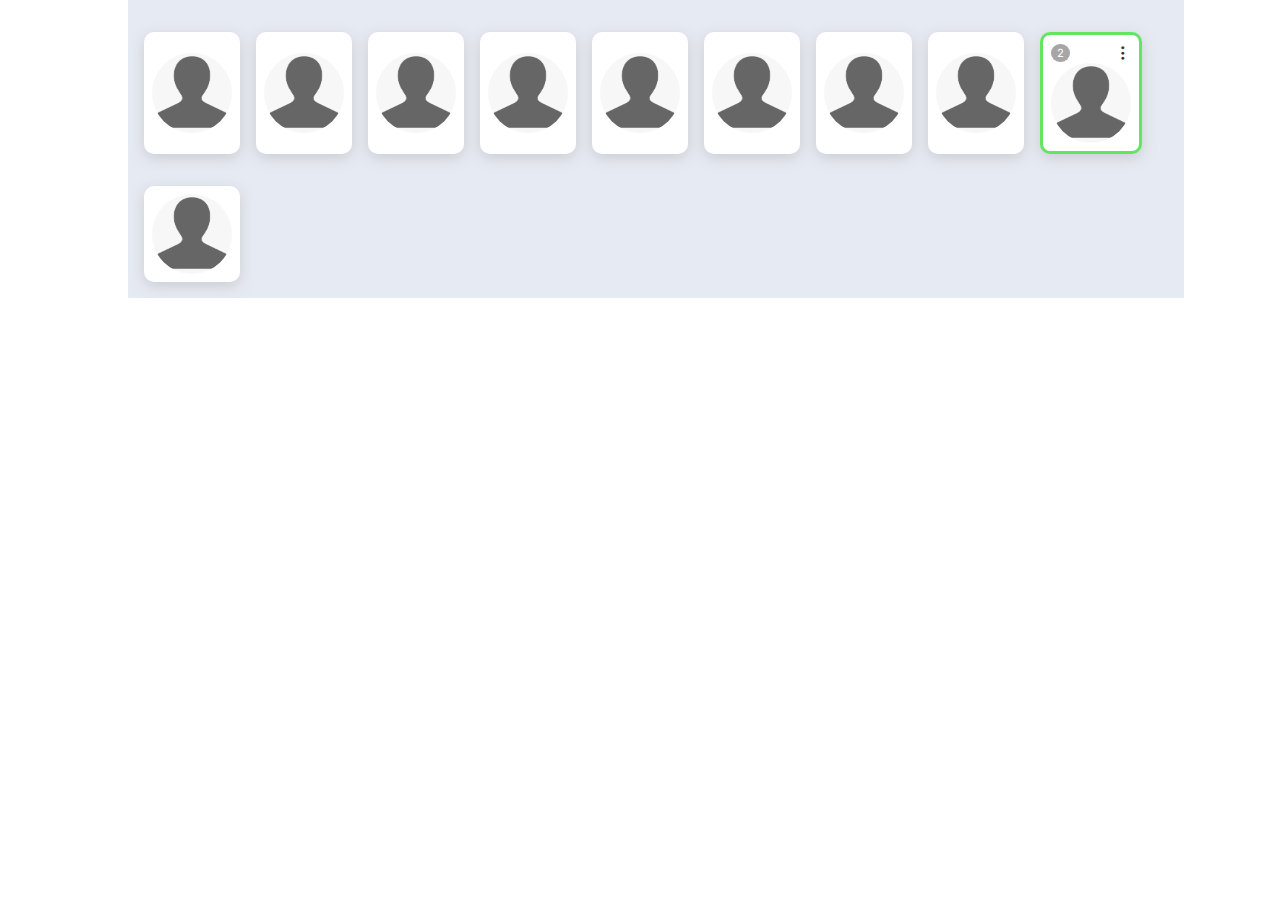
<file: index.html>
<!DOCTYPE html>
<html lang="en">
  <head>
    <meta charset="UTF-8" />
    <meta http-equiv="X-UA-Compatible" content="IE=edge" />
    <meta name="viewport" content="width=device-width, initial-scale=1.0" />
    <title>Cards</title>
    <link rel="stylesheet" href="./css/styles.css" />
    <link
      rel="stylesheet"
      href="https://cdn.jsdelivr.net/npm/bootstrap-icons@1.3.0/font/bootstrap-icons.css"
    />
  </head>
  <body>
    <main class="container">
      <div class="cards patient-side">
        <div class="card">
          <div class="card-number position-none">
            <span class="card-number-text-number">10</span>
            <i class="bi bi-three-dots-vertical"></i>
          </div>
          <div class="card-header">
            <img src="./images/avatar.png" alt="Image" />
          </div>
          <div class="card-body">
            <p class="patient-name">Ivan Epou</p>
            <p class="patient-number">0700485851</p>
          </div>
          <div class="card-connect">
            <i class="bi bi-telephone"></i>
            <i class="bi bi-camera-video"></i>
            <i class="bi bi-mic"></i>
            <i class="bi bi-chat-dots"></i>
          </div>
        </div>
        <div class="card">
          <div class="card-number position-none">
            <span class="card-number-text-number">9</span>
            <i class="bi bi-three-dots-vertical"></i>
          </div>
          <div class="card-header">
            <img src="./images/avatar.png" alt="Image" />
          </div>
          <div class="card-body">
            <p class="patient-name">Ivan Epou</p>
            <p class="patient-number">0700485851</p>
          </div>
          <div class="card-connect">
            <i class="bi bi-telephone"></i>
            <i class="bi bi-camera-video"></i>
            <i class="bi bi-mic"></i>
            <i class="bi bi-chat-dots"></i>
          </div>
        </div>
        <div class="card">
          <div class="card-number position-none">
            <span class="card-number-text-number">8</span>
            <i class="bi bi-three-dots-vertical"></i>
          </div>
          <div class="card-header">
            <img src="./images/avatar.png" alt="Image" />
          </div>
          <div class="card-body">
            <p class="patient-name">Ivan Epou</p>
            <p class="patient-number">0700485851</p>
          </div>
          <div class="card-connect">
            <i class="bi bi-telephone"></i>
            <i class="bi bi-camera-video"></i>
            <i class="bi bi-mic"></i>
            <i class="bi bi-chat-dots"></i>
          </div>
        </div>
        <div class="card">
          <div class="card-number position-none">
            <span class="card-number-text-number">7</span>
            <i class="bi bi-three-dots-vertical"></i>
          </div>
          <div class="card-header">
            <img src="./images/avatar.png" alt="Image" />
          </div>
          <div class="card-body">
            <p class="patient-name">Ivan Epou</p>
            <p class="patient-number">0700485851</p>
          </div>
          <div class="card-connect">
            <i class="bi bi-telephone"></i>
            <i class="bi bi-camera-video"></i>
            <i class="bi bi-mic"></i>
            <i class="bi bi-chat-dots"></i>
          </div>
        </div>
        <div class="card">
          <div class="card-number position-none">
            <span class="card-number-text-number">6</span>
            <i class="bi bi-three-dots-vertical"></i>
          </div>
          <div class="card-header">
            <img src="./images/avatar.png" alt="Image" />
          </div>
          <div class="card-body">
            <p class="patient-name">Ivan Epou</p>
            <p class="patient-number">0700485851</p>
          </div>
          <div class="card-connect">
            <i class="bi bi-telephone"></i>
            <i class="bi bi-camera-video"></i>
            <i class="bi bi-mic"></i>
            <i class="bi bi-chat-dots"></i>
          </div>
        </div>

        <div class="card">
          <div class="card-number position-none">
            <span class="card-number-text-number">5</span>
            <i class="bi bi-three-dots-vertical"></i>
          </div>
          <div class="card-header">
            <img src="./images/avatar.png" alt="Image" />
          </div>
          <div class="card-body">
            <p class="patient-name">Ivan Epou</p>
            <p class="patient-number">0700485851</p>
          </div>
          <div class="card-connect">
            <i class="bi bi-telephone"></i>
            <i class="bi bi-camera-video"></i>
            <i class="bi bi-mic"></i>
            <i class="bi bi-chat-dots"></i>
          </div>
        </div>
        <div class="card">
          <div class="card-number position-none">
            <span class="card-number-text-number">4</span>
            <i class="bi bi-three-dots-vertical"></i>
          </div>
          <div class="card-header">
            <img src="./images/avatar.png" alt="Image" />
          </div>
          <div class="card-body">
            <p class="patient-name">Ivan Epou</p>
            <p class="patient-number">0700485851</p>
          </div>
          <div class="card-connect">
            <i class="bi bi-telephone"></i>
            <i class="bi bi-camera-video"></i>
            <i class="bi bi-mic"></i>
            <i class="bi bi-chat-dots"></i>
          </div>
        </div>
        <div class="card">
          <div class="card-number position-none">
            <span class="card-number-text-number">3</span>
            <i class="bi bi-three-dots-vertical"></i>
          </div>
          <div class="card-header">
            <img src="./images/avatar.png" alt="Image" />
          </div>
          <div class="card-body">
            <p class="patient-name">Ivan Epou</p>
            <p class="patient-number">0700485851</p>
          </div>
          <div class="card-connect">
            <i class="bi bi-telephone"></i>
            <i class="bi bi-camera-video"></i>
            <i class="bi bi-mic"></i>
            <i class="bi bi-chat-dots"></i>
          </div>
        </div>
        <div class="card card-mine">
          <div class="card-number">
            <span class="card-number-text-number">2</span>
            <i class="bi bi-three-dots-vertical"></i>
          </div>
          <div class="card-header">
            <img src="./images/avatar.png" alt="Image" />
          </div>
          <div class="card-body">
            <p class="patient-name">Ivan Epou</p>
            <p class="patient-number">0700485851</p>
          </div>
          <div class="card-connect">
            <i class="bi bi-telephone"></i>
            <i class="bi bi-camera-video"></i>
            <i class="bi bi-mic"></i>
            <i class="bi bi-chat-dots"></i>
          </div>
        </div>
        <div class="card">
          <div class="card-number position-none">
            <span class="card-number-text-number">1</span>
            <i class="bi bi-three-dots-vertical"></i>
          </div>
          <div class="card-header">
            <img src="./images/avatar.png" alt="Image" />
          </div>
          <div class="card-body">
            <p class="patient-name">Ivan Epou</p>
            <p class="patient-number">0700485851</p>
          </div>
          <div class="card-connect">
            <i class="bi bi-telephone"></i>
            <i class="bi bi-camera-video"></i>
            <i class="bi bi-mic"></i>
            <i class="bi bi-chat-dots"></i>
          </div>
        </div>
      </div>
    </main>
  </body>
</html>
</file>
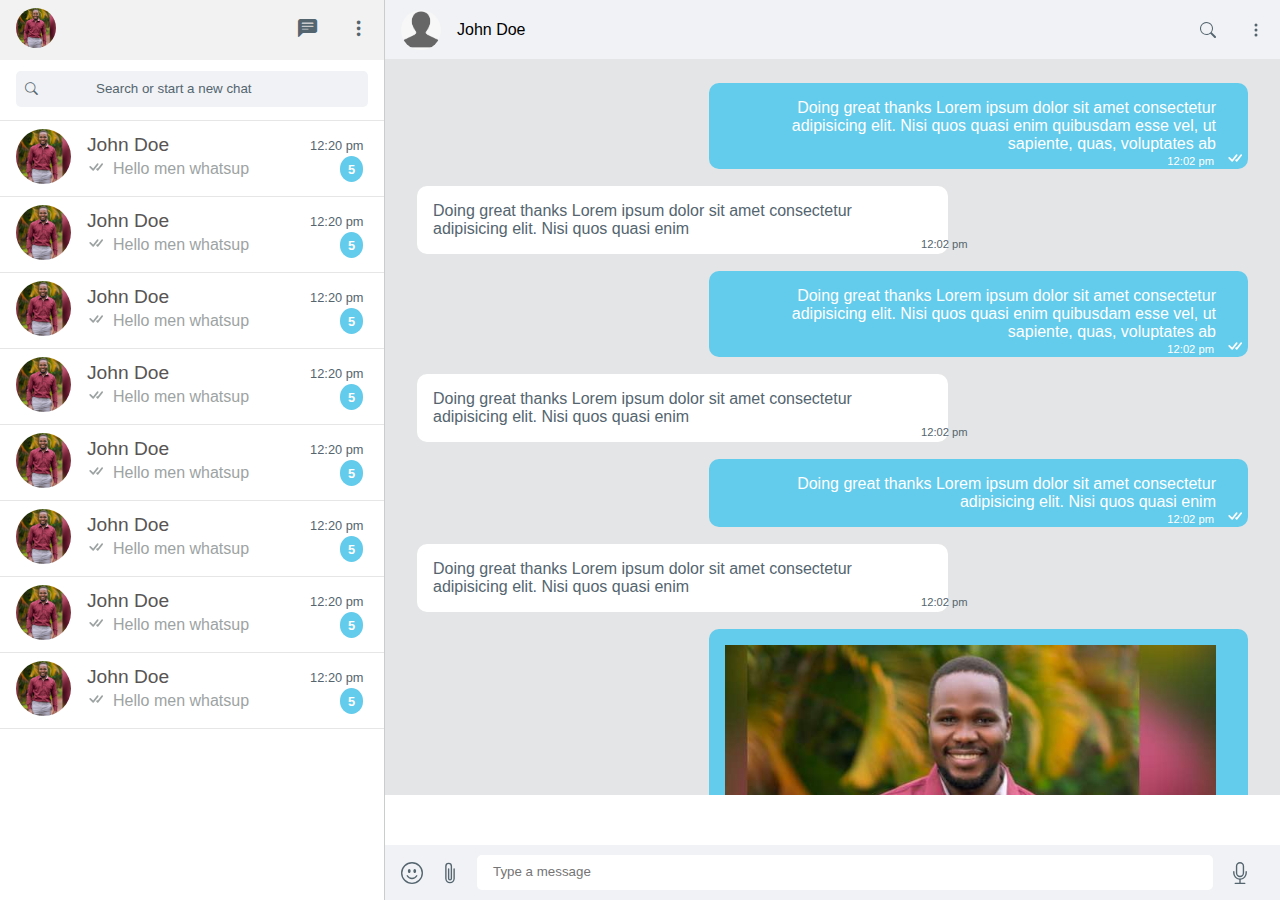
<file: chat.html>
<!DOCTYPE html>
<html lang="en">
  <head>
    <meta charset="UTF-8" />
    <meta http-equiv="X-UA-Compatible" content="IE=edge" />
    <meta name="viewport" content="width=device-width, initial-scale=1.0" />
    <title>Medical App | Chat</title>
    <link rel="stylesheet" href="./css/chat.css" />
    <link
      rel="stylesheet"
      href="https://cdn.jsdelivr.net/npm/bootstrap-icons@1.3.0/font/bootstrap-icons.css"
    />
  </head>
  <body>
    <div class="main-chat">
      <div class="chat-main-container">
        <!-- left side -->
        <div class="chat-left-side">
          <div class="chat-left-header">
            <div class="chat-left-header-container">
              <div class="chat-left-header-top">
                <div class="chat-left-header-img">
                  <img src="./images/pp.jpg" alt="user" />
                </div>
                <div class="chat-left-header-icons">
                  <i class="bi bi-chat-left-text-fill"></i>
                  <i class="bi bi-three-dots-vertical"></i>
                </div>
              </div>
              <div class="chat-left-header-down">
                <div class="chat-search-input">
                  <input type="text" placeholder="Search or start a new chat" />
                  <i class="bi bi-search"></i>
                </div>
              </div>
            </div>
          </div>
          <div class="chat-left-body">
            <div class="chat-left-body-container">
              <div class="chat-left-profile">
                <div class="chat-left-profile-container">
                  <div class="chat-left-profile-img">
                    <img src="./images/pp.jpg" alt="user" />
                  </div>
                  <div class="chat-left-message-body">
                    <div class="chat-left-profile-info">
                      <span class="sender-name">John Doe</span>
                      <span class="message-time">12:20 PM</span>
                    </div>
                    <div class="chat-last-message">
                      <div class="chat-svg">
                        <svg
                          xmlns="http://www.w3.org/2000/svg"
                          width="5"
                          height="5"
                          fill="currentColor"
                          class="bi bi-check-all"
                          viewBox="0 0 16 16"
                        >
                          <path
                            d="M8.97 4.97a.75.75 0 0 1 1.07 1.05l-3.99 4.99a.75.75 0 0 1-1.08.02L2.324 8.384a.75.75 0 1 1 1.06-1.06l2.094 2.093L8.95 4.992a.252.252 0 0 1 .02-.022zm-.92 5.14.92.92a.75.75 0 0 0 1.079-.02l3.992-4.99a.75.75 0 1 0-1.091-1.028L9.477 9.417l-.485-.486-.943 1.179z"
                          />
                        </svg>
                      </div>
                      <span class="message-sent-body"> Hello men whatsup </span>
                      <span class="message-count"> 5 </span>
                    </div>
                  </div>
                </div>
                <div class="chat-left-profile-container">
                  <div class="chat-left-profile-img">
                    <img src="./images/pp.jpg" alt="user" />
                  </div>
                  <div class="chat-left-message-body">
                    <div class="chat-left-profile-info">
                      <span class="sender-name">John Doe</span>
                      <span class="message-time">12:20 PM</span>
                    </div>
                    <div class="chat-last-message">
                      <div class="chat-svg">
                        <svg
                          xmlns="http://www.w3.org/2000/svg"
                          width="5"
                          height="5"
                          fill="currentColor"
                          class="bi bi-check-all"
                          viewBox="0 0 16 16"
                        >
                          <path
                            d="M8.97 4.97a.75.75 0 0 1 1.07 1.05l-3.99 4.99a.75.75 0 0 1-1.08.02L2.324 8.384a.75.75 0 1 1 1.06-1.06l2.094 2.093L8.95 4.992a.252.252 0 0 1 .02-.022zm-.92 5.14.92.92a.75.75 0 0 0 1.079-.02l3.992-4.99a.75.75 0 1 0-1.091-1.028L9.477 9.417l-.485-.486-.943 1.179z"
                          />
                        </svg>
                      </div>
                      <span class="message-sent-body"> Hello men whatsup </span>
                      <span class="message-count"> 5 </span>
                    </div>
                  </div>
                </div>
                <div class="chat-left-profile-container">
                  <div class="chat-left-profile-img">
                    <img src="./images/pp.jpg" alt="user" />
                  </div>
                  <div class="chat-left-message-body">
                    <div class="chat-left-profile-info">
                      <span class="sender-name">John Doe</span>
                      <span class="message-time">12:20 PM</span>
                    </div>
                    <div class="chat-last-message">
                      <div class="chat-svg">
                        <svg
                          xmlns="http://www.w3.org/2000/svg"
                          width="5"
                          height="5"
                          fill="currentColor"
                          class="bi bi-check-all"
                          viewBox="0 0 16 16"
                        >
                          <path
                            d="M8.97 4.97a.75.75 0 0 1 1.07 1.05l-3.99 4.99a.75.75 0 0 1-1.08.02L2.324 8.384a.75.75 0 1 1 1.06-1.06l2.094 2.093L8.95 4.992a.252.252 0 0 1 .02-.022zm-.92 5.14.92.92a.75.75 0 0 0 1.079-.02l3.992-4.99a.75.75 0 1 0-1.091-1.028L9.477 9.417l-.485-.486-.943 1.179z"
                          />
                        </svg>
                      </div>
                      <span class="message-sent-body"> Hello men whatsup </span>
                      <span class="message-count"> 5 </span>
                    </div>
                  </div>
                </div>
                <div class="chat-left-profile-container">
                  <div class="chat-left-profile-img">
                    <img src="./images/pp.jpg" alt="user" />
                  </div>
                  <div class="chat-left-message-body">
                    <div class="chat-left-profile-info">
                      <span class="sender-name">John Doe</span>
                      <span class="message-time">12:20 PM</span>
                    </div>
                    <div class="chat-last-message">
                      <div class="chat-svg">
                        <svg
                          xmlns="http://www.w3.org/2000/svg"
                          width="5"
                          height="5"
                          fill="currentColor"
                          class="bi bi-check-all"
                          viewBox="0 0 16 16"
                        >
                          <path
                            d="M8.97 4.97a.75.75 0 0 1 1.07 1.05l-3.99 4.99a.75.75 0 0 1-1.08.02L2.324 8.384a.75.75 0 1 1 1.06-1.06l2.094 2.093L8.95 4.992a.252.252 0 0 1 .02-.022zm-.92 5.14.92.92a.75.75 0 0 0 1.079-.02l3.992-4.99a.75.75 0 1 0-1.091-1.028L9.477 9.417l-.485-.486-.943 1.179z"
                          />
                        </svg>
                      </div>
                      <span class="message-sent-body"> Hello men whatsup </span>
                      <span class="message-count"> 5 </span>
                    </div>
                  </div>
                </div>
                <div class="chat-left-profile-container">
                  <div class="chat-left-profile-img">
                    <img src="./images/pp.jpg" alt="user" />
                  </div>
                  <div class="chat-left-message-body">
                    <div class="chat-left-profile-info">
                      <span class="sender-name">John Doe</span>
                      <span class="message-time">12:20 PM</span>
                    </div>
                    <div class="chat-last-message">
                      <div class="chat-svg">
                        <svg
                          xmlns="http://www.w3.org/2000/svg"
                          width="5"
                          height="5"
                          fill="currentColor"
                          class="bi bi-check-all"
                          viewBox="0 0 16 16"
                        >
                          <path
                            d="M8.97 4.97a.75.75 0 0 1 1.07 1.05l-3.99 4.99a.75.75 0 0 1-1.08.02L2.324 8.384a.75.75 0 1 1 1.06-1.06l2.094 2.093L8.95 4.992a.252.252 0 0 1 .02-.022zm-.92 5.14.92.92a.75.75 0 0 0 1.079-.02l3.992-4.99a.75.75 0 1 0-1.091-1.028L9.477 9.417l-.485-.486-.943 1.179z"
                          />
                        </svg>
                      </div>
                      <span class="message-sent-body"> Hello men whatsup </span>
                      <span class="message-count"> 5 </span>
                    </div>
                  </div>
                </div>
                <div class="chat-left-profile-container">
                  <div class="chat-left-profile-img">
                    <img src="./images/pp.jpg" alt="user" />
                  </div>
                  <div class="chat-left-message-body">
                    <div class="chat-left-profile-info">
                      <span class="sender-name">John Doe</span>
                      <span class="message-time">12:20 PM</span>
                    </div>
                    <div class="chat-last-message">
                      <div class="chat-svg">
                        <svg
                          xmlns="http://www.w3.org/2000/svg"
                          width="5"
                          height="5"
                          fill="currentColor"
                          class="bi bi-check-all"
                          viewBox="0 0 16 16"
                        >
                          <path
                            d="M8.97 4.97a.75.75 0 0 1 1.07 1.05l-3.99 4.99a.75.75 0 0 1-1.08.02L2.324 8.384a.75.75 0 1 1 1.06-1.06l2.094 2.093L8.95 4.992a.252.252 0 0 1 .02-.022zm-.92 5.14.92.92a.75.75 0 0 0 1.079-.02l3.992-4.99a.75.75 0 1 0-1.091-1.028L9.477 9.417l-.485-.486-.943 1.179z"
                          />
                        </svg>
                      </div>
                      <span class="message-sent-body"> Hello men whatsup </span>
                      <span class="message-count"> 5 </span>
                    </div>
                  </div>
                </div>
                <div class="chat-left-profile-container">
                  <div class="chat-left-profile-img">
                    <img src="./images/pp.jpg" alt="user" />
                  </div>
                  <div class="chat-left-message-body">
                    <div class="chat-left-profile-info">
                      <span class="sender-name">John Doe</span>
                      <span class="message-time">12:20 PM</span>
                    </div>
                    <div class="chat-last-message">
                      <div class="chat-svg">
                        <svg
                          xmlns="http://www.w3.org/2000/svg"
                          width="5"
                          height="5"
                          fill="currentColor"
                          class="bi bi-check-all"
                          viewBox="0 0 16 16"
                        >
                          <path
                            d="M8.97 4.97a.75.75 0 0 1 1.07 1.05l-3.99 4.99a.75.75 0 0 1-1.08.02L2.324 8.384a.75.75 0 1 1 1.06-1.06l2.094 2.093L8.95 4.992a.252.252 0 0 1 .02-.022zm-.92 5.14.92.92a.75.75 0 0 0 1.079-.02l3.992-4.99a.75.75 0 1 0-1.091-1.028L9.477 9.417l-.485-.486-.943 1.179z"
                          />
                        </svg>
                      </div>
                      <span class="message-sent-body"> Hello men whatsup </span>
                      <span class="message-count"> 5 </span>
                    </div>
                  </div>
                </div>
                <div class="chat-left-profile-container">
                  <div class="chat-left-profile-img">
                    <img src="./images/pp.jpg" alt="user" />
                  </div>
                  <div class="chat-left-message-body">
                    <div class="chat-left-profile-info">
                      <span class="sender-name">John Doe</span>
                      <span class="message-time">12:20 PM</span>
                    </div>
                    <div class="chat-last-message">
                      <div class="chat-svg">
                        <svg
                          xmlns="http://www.w3.org/2000/svg"
                          width="5"
                          height="5"
                          fill="currentColor"
                          class="bi bi-check-all"
                          viewBox="0 0 16 16"
                        >
                          <path
                            d="M8.97 4.97a.75.75 0 0 1 1.07 1.05l-3.99 4.99a.75.75 0 0 1-1.08.02L2.324 8.384a.75.75 0 1 1 1.06-1.06l2.094 2.093L8.95 4.992a.252.252 0 0 1 .02-.022zm-.92 5.14.92.92a.75.75 0 0 0 1.079-.02l3.992-4.99a.75.75 0 1 0-1.091-1.028L9.477 9.417l-.485-.486-.943 1.179z"
                          />
                        </svg>
                      </div>
                      <span class="message-sent-body"> Hello men whatsup </span>
                      <span class="message-count"> 5 </span>
                    </div>
                  </div>
                </div>
              </div>
            </div>
          </div>
        </div>
        <!-- right side -->
        <div class="chat-right-side">
          <div class="chat-right-container">
            <div class="chat-right-header">
              <div class="chat-right-header-container">
                <div class="chat-right-profile-info">
                  <img src="./images/avatar.png" alt="" />
                  <span class="chat-right-header-name">John Doe</span>
                </div>
                <div class="chat-right-header-icons">
                  <svg
                    xmlns="http://www.w3.org/2000/svg"
                    width="16"
                    height="16"
                    fill="currentColor"
                    class="bi bi-search"
                    viewBox="0 0 16 16"
                  >
                    <path
                      d="M11.742 10.344a6.5 6.5 0 1 0-1.397 1.398h-.001c.03.04.062.078.098.115l3.85 3.85a1 1 0 0 0 1.415-1.414l-3.85-3.85a1.007 1.007 0 0 0-.115-.1zM12 6.5a5.5 5.5 0 1 1-11 0 5.5 5.5 0 0 1 11 0z"
                    />
                  </svg>
                  <svg
                    xmlns="http://www.w3.org/2000/svg"
                    width="16"
                    height="16"
                    fill="currentColor"
                    class="bi bi-three-dots-vertical"
                    viewBox="0 0 16 16"
                  >
                    <path
                      d="M9.5 13a1.5 1.5 0 1 1-3 0 1.5 1.5 0 0 1 3 0zm0-5a1.5 1.5 0 1 1-3 0 1.5 1.5 0 0 1 3 0zm0-5a1.5 1.5 0 1 1-3 0 1.5 1.5 0 0 1 3 0z"
                    />
                  </svg>
                </div>
              </div>
            </div>
            <!-- body start -->
            <div class="chat-right-body">
              <div class="chat-right-body-container">
                <div class="chat-right-message">
                  <div class="chat-right-message-img right-message">
                    <span class="message-container">
                      <span>
                        Doing great thanks Lorem ipsum dolor sit amet
                        consectetur adipisicing elit. Nisi quos quasi enim
                        quibusdam esse vel, ut sapiente, quas, voluptates ab
                      </span>
                      <div class="message-svg">
                        <span>12:02 pm</span>
                        <svg
                          xmlns="http://www.w3.org/2000/svg"
                          width="16"
                          height="16"
                          fill="currentColor"
                          class="bi bi-chevron-down svg-menu"
                          viewBox="0 0 16 16"
                        >
                          <path
                            fill-rule="evenodd"
                            d="M1.646 4.646a.5.5 0 0 1 .708 0L8 10.293l5.646-5.647a.5.5 0 0 1 .708.708l-6 6a.5.5 0 0 1-.708 0l-6-6a.5.5 0 0 1 0-.708z"
                          />
                        </svg>
                        <svg
                          xmlns="http://www.w3.org/2000/svg"
                          width="16"
                          height="16"
                          fill="currentColor"
                          class="bi bi-check-all svg-read"
                          viewBox="0 0 16 16"
                        >
                          <path
                            d="M8.97 4.97a.75.75 0 0 1 1.07 1.05l-3.99 4.99a.75.75 0 0 1-1.08.02L2.324 8.384a.75.75 0 1 1 1.06-1.06l2.094 2.093L8.95 4.992a.252.252 0 0 1 .02-.022zm-.92 5.14.92.92a.75.75 0 0 0 1.079-.02l3.992-4.99a.75.75 0 1 0-1.091-1.028L9.477 9.417l-.485-.486-.943 1.179z"
                          />
                        </svg>
                      </div>
                    </span>
                  </div>
                  <div class="chat-right-message-img left-message">
                    <span class="message-container">
                      <span>
                        Doing great thanks Lorem ipsum dolor sit amet
                        consectetur adipisicing elit. Nisi quos quasi enim
                      </span>
                      <div class="message-svg">
                        <span>12:02 pm</span>
                        <svg
                          xmlns="http://www.w3.org/2000/svg"
                          width="16"
                          height="16"
                          fill="currentColor"
                          class="bi bi-chevron-down svg-menu"
                          viewBox="0 0 16 16"
                        >
                          <path
                            fill-rule="evenodd"
                            d="M1.646 4.646a.5.5 0 0 1 .708 0L8 10.293l5.646-5.647a.5.5 0 0 1 .708.708l-6 6a.5.5 0 0 1-.708 0l-6-6a.5.5 0 0 1 0-.708z"
                          />
                        </svg>
                        <svg
                          xmlns="http://www.w3.org/2000/svg"
                          width="16"
                          height="16"
                          fill="currentColor"
                          class="bi bi-check-all svg-read"
                          viewBox="0 0 16 16"
                        >
                          <path
                            d="M8.97 4.97a.75.75 0 0 1 1.07 1.05l-3.99 4.99a.75.75 0 0 1-1.08.02L2.324 8.384a.75.75 0 1 1 1.06-1.06l2.094 2.093L8.95 4.992a.252.252 0 0 1 .02-.022zm-.92 5.14.92.92a.75.75 0 0 0 1.079-.02l3.992-4.99a.75.75 0 1 0-1.091-1.028L9.477 9.417l-.485-.486-.943 1.179z"
                          />
                        </svg>
                      </div>
                    </span>
                  </div>
                  <div class="chat-right-message-img right-message">
                    <span class="message-container">
                      <span>
                        Doing great thanks Lorem ipsum dolor sit amet
                        consectetur adipisicing elit. Nisi quos quasi enim
                        quibusdam esse vel, ut sapiente, quas, voluptates ab
                      </span>
                      <div class="message-svg">
                        <span>12:02 pm</span>
                        <svg
                          xmlns="http://www.w3.org/2000/svg"
                          width="16"
                          height="16"
                          fill="currentColor"
                          class="bi bi-chevron-down svg-menu"
                          viewBox="0 0 16 16"
                        >
                          <path
                            fill-rule="evenodd"
                            d="M1.646 4.646a.5.5 0 0 1 .708 0L8 10.293l5.646-5.647a.5.5 0 0 1 .708.708l-6 6a.5.5 0 0 1-.708 0l-6-6a.5.5 0 0 1 0-.708z"
                          />
                        </svg>
                        <svg
                          xmlns="http://www.w3.org/2000/svg"
                          width="16"
                          height="16"
                          fill="currentColor"
                          class="bi bi-check-all svg-read"
                          viewBox="0 0 16 16"
                        >
                          <path
                            d="M8.97 4.97a.75.75 0 0 1 1.07 1.05l-3.99 4.99a.75.75 0 0 1-1.08.02L2.324 8.384a.75.75 0 1 1 1.06-1.06l2.094 2.093L8.95 4.992a.252.252 0 0 1 .02-.022zm-.92 5.14.92.92a.75.75 0 0 0 1.079-.02l3.992-4.99a.75.75 0 1 0-1.091-1.028L9.477 9.417l-.485-.486-.943 1.179z"
                          />
                        </svg>
                      </div>
                    </span>
                  </div>
                  <div class="chat-right-message-img left-message">
                    <span class="message-container">
                      <span>
                        Doing great thanks Lorem ipsum dolor sit amet
                        consectetur adipisicing elit. Nisi quos quasi enim
                      </span>
                      <div class="message-svg">
                        <span>12:02 pm</span>
                        <svg
                          xmlns="http://www.w3.org/2000/svg"
                          width="16"
                          height="16"
                          fill="currentColor"
                          class="bi bi-chevron-down svg-menu"
                          viewBox="0 0 16 16"
                        >
                          <path
                            fill-rule="evenodd"
                            d="M1.646 4.646a.5.5 0 0 1 .708 0L8 10.293l5.646-5.647a.5.5 0 0 1 .708.708l-6 6a.5.5 0 0 1-.708 0l-6-6a.5.5 0 0 1 0-.708z"
                          />
                        </svg>
                        <svg
                          xmlns="http://www.w3.org/2000/svg"
                          width="16"
                          height="16"
                          fill="currentColor"
                          class="bi bi-check-all svg-read"
                          viewBox="0 0 16 16"
                        >
                          <path
                            d="M8.97 4.97a.75.75 0 0 1 1.07 1.05l-3.99 4.99a.75.75 0 0 1-1.08.02L2.324 8.384a.75.75 0 1 1 1.06-1.06l2.094 2.093L8.95 4.992a.252.252 0 0 1 .02-.022zm-.92 5.14.92.92a.75.75 0 0 0 1.079-.02l3.992-4.99a.75.75 0 1 0-1.091-1.028L9.477 9.417l-.485-.486-.943 1.179z"
                          />
                        </svg>
                      </div>
                    </span>
                  </div>
                  <div class="chat-right-message-img right-message">
                    <span class="message-container">
                      <span>
                        Doing great thanks Lorem ipsum dolor sit amet
                        consectetur adipisicing elit. Nisi quos quasi enim
                      </span>
                      <div class="message-svg">
                        <span>12:02 pm</span>
                        <svg
                          xmlns="http://www.w3.org/2000/svg"
                          width="16"
                          height="16"
                          fill="currentColor"
                          class="bi bi-chevron-down svg-menu"
                          viewBox="0 0 16 16"
                        >
                          <path
                            fill-rule="evenodd"
                            d="M1.646 4.646a.5.5 0 0 1 .708 0L8 10.293l5.646-5.647a.5.5 0 0 1 .708.708l-6 6a.5.5 0 0 1-.708 0l-6-6a.5.5 0 0 1 0-.708z"
                          />
                        </svg>
                        <svg
                          xmlns="http://www.w3.org/2000/svg"
                          width="16"
                          height="16"
                          fill="currentColor"
                          class="bi bi-check-all svg-read"
                          viewBox="0 0 16 16"
                        >
                          <path
                            d="M8.97 4.97a.75.75 0 0 1 1.07 1.05l-3.99 4.99a.75.75 0 0 1-1.08.02L2.324 8.384a.75.75 0 1 1 1.06-1.06l2.094 2.093L8.95 4.992a.252.252 0 0 1 .02-.022zm-.92 5.14.92.92a.75.75 0 0 0 1.079-.02l3.992-4.99a.75.75 0 1 0-1.091-1.028L9.477 9.417l-.485-.486-.943 1.179z"
                          />
                        </svg>
                      </div>
                    </span>
                  </div>
                  <div class="chat-right-message-img left-message">
                    <span class="message-container">
                      <span>
                        Doing great thanks Lorem ipsum dolor sit amet
                        consectetur adipisicing elit. Nisi quos quasi enim
                      </span>
                      <div class="message-svg">
                        <span>12:02 pm</span>
                        <svg
                          xmlns="http://www.w3.org/2000/svg"
                          width="16"
                          height="16"
                          fill="currentColor"
                          class="bi bi-chevron-down svg-menu"
                          viewBox="0 0 16 16"
                        >
                          <path
                            fill-rule="evenodd"
                            d="M1.646 4.646a.5.5 0 0 1 .708 0L8 10.293l5.646-5.647a.5.5 0 0 1 .708.708l-6 6a.5.5 0 0 1-.708 0l-6-6a.5.5 0 0 1 0-.708z"
                          />
                        </svg>
                        <svg
                          xmlns="http://www.w3.org/2000/svg"
                          width="16"
                          height="16"
                          fill="currentColor"
                          class="bi bi-check-all svg-read"
                          viewBox="0 0 16 16"
                        >
                          <path
                            d="M8.97 4.97a.75.75 0 0 1 1.07 1.05l-3.99 4.99a.75.75 0 0 1-1.08.02L2.324 8.384a.75.75 0 1 1 1.06-1.06l2.094 2.093L8.95 4.992a.252.252 0 0 1 .02-.022zm-.92 5.14.92.92a.75.75 0 0 0 1.079-.02l3.992-4.99a.75.75 0 1 0-1.091-1.028L9.477 9.417l-.485-.486-.943 1.179z"
                          />
                        </svg>
                      </div>
                    </span>
                  </div>
                  <div class="chat-right-message-img right-message">
                    <span class="message-container">
                      <span>
                        <img src="./images/pp.jpg" alt="" />
                        Doing great thanks Lorem ipsum dolor sit amet
                        consectetur adipisicing elit. Nisi quos quasi enim
                      </span>
                      <div class="message-svg">
                        <span>12:02 pm</span>
                        <svg
                          xmlns="http://www.w3.org/2000/svg"
                          width="16"
                          height="16"
                          fill="currentColor"
                          class="bi bi-chevron-down svg-menu"
                          viewBox="0 0 16 16"
                        >
                          <path
                            fill-rule="evenodd"
                            d="M1.646 4.646a.5.5 0 0 1 .708 0L8 10.293l5.646-5.647a.5.5 0 0 1 .708.708l-6 6a.5.5 0 0 1-.708 0l-6-6a.5.5 0 0 1 0-.708z"
                          />
                        </svg>
                        <svg
                          xmlns="http://www.w3.org/2000/svg"
                          width="16"
                          height="16"
                          fill="currentColor"
                          class="bi bi-check-all svg-read"
                          viewBox="0 0 16 16"
                        >
                          <path
                            d="M8.97 4.97a.75.75 0 0 1 1.07 1.05l-3.99 4.99a.75.75 0 0 1-1.08.02L2.324 8.384a.75.75 0 1 1 1.06-1.06l2.094 2.093L8.95 4.992a.252.252 0 0 1 .02-.022zm-.92 5.14.92.92a.75.75 0 0 0 1.079-.02l3.992-4.99a.75.75 0 1 0-1.091-1.028L9.477 9.417l-.485-.486-.943 1.179z"
                          />
                        </svg>
                      </div>
                    </span>
                  </div>
                </div>
              </div>
            </div>
            <!-- body end -->
            <!-- chat bar start -->
            <div class="chat-right-footer">
              <div class="chat-right-footer-container">
                <svg
                  xmlns="http://www.w3.org/2000/svg"
                  fill="currentColor"
                  class="bi bi-emoji-smile"
                  viewBox="0 0 16 16"
                >
                  <path
                    d="M8 15A7 7 0 1 1 8 1a7 7 0 0 1 0 14zm0 1A8 8 0 1 0 8 0a8 8 0 0 0 0 16z"
                  />
                  <path
                    d="M4.285 9.567a.5.5 0 0 1 .683.183A3.498 3.498 0 0 0 8 11.5a3.498 3.498 0 0 0 3.032-1.75.5.5 0 1 1 .866.5A4.498 4.498 0 0 1 8 12.5a4.498 4.498 0 0 1-3.898-2.25.5.5 0 0 1 .183-.683zM7 6.5C7 7.328 6.552 8 6 8s-1-.672-1-1.5S5.448 5 6 5s1 .672 1 1.5zm4 0c0 .828-.448 1.5-1 1.5s-1-.672-1-1.5S9.448 5 10 5s1 .672 1 1.5z"
                  />
                </svg>
                <svg
                  xmlns="http://www.w3.org/2000/svg"
                  fill="currentColor"
                  class="bi bi-paperclip"
                  viewBox="0 0 16 16"
                >
                  <path
                    d="M4.5 3a2.5 2.5 0 0 1 5 0v9a1.5 1.5 0 0 1-3 0V5a.5.5 0 0 1 1 0v7a.5.5 0 0 0 1 0V3a1.5 1.5 0 1 0-3 0v9a2.5 2.5 0 0 0 5 0V5a.5.5 0 0 1 1 0v7a3.5 3.5 0 1 1-7 0V3z"
                  />
                </svg>
                <input type="text" placeholder="Type a message" />
                <svg
                  xmlns="http://www.w3.org/2000/svg"
                  fill="currentColor"
                  class="bi bi-mic"
                  viewBox="0 0 16 16"
                >
                  <path
                    d="M3.5 6.5A.5.5 0 0 1 4 7v1a4 4 0 0 0 8 0V7a.5.5 0 0 1 1 0v1a5 5 0 0 1-4.5 4.975V15h3a.5.5 0 0 1 0 1h-7a.5.5 0 0 1 0-1h3v-2.025A5 5 0 0 1 3 8V7a.5.5 0 0 1 .5-.5z"
                  />
                  <path
                    d="M10 8a2 2 0 1 1-4 0V3a2 2 0 1 1 4 0v5zM8 0a3 3 0 0 0-3 3v5a3 3 0 0 0 6 0V3a3 3 0 0 0-3-3z"
                  />
                </svg>
              </div>
            </div>
            <!-- end chat bar -->
          </div>
        </div>
      </div>
    </div>
  </body>
</html>
</file>
<file: css/styles.css>
@import url("https://fonts.googleapis.com/css2?family=Inter:wght@100;200;300;400;600;700&family=Oxygen:wght@300;400;700&family=Poppins:ital,wght@0,100;0,200;0,300;0,400;0,500;0,600;0,700;1,100;1,200;1,300;1,400&family=Roboto:wght@300;400;500;700&display=swap");
:root {
  --page-width: 75%;
  --page-margin: 0 auto;
  --button-secondary-color: #f5f5f5;
  --button-secondary-hover-color: #e6e6e6;
  --button-primary-color: #0070f3;
  --button-primary-hover-color: #fff;
  --link-color: rgb(129, 127, 127);
  --link-flex-gap: 3rem;
  --shadow-primary: 0 4px 14px 0 rgba(6, 97, 201, 0.39);
  --shadow-secondary: 0 4px 14px 0 rgba(159, 160, 161, 0.39);
  --shadow-tertiary: 0 4px 14px 0 rgba(159, 160, 161, 0.39);
  --shadow-tertiary-2: 10px 10px 10px 10px rgba(159, 160, 161, 0.39);
}

* {
  margin: 0;
  padding: 0;
}

body {
  font-family: "Inter", Oxygen, -apple-system, BlinkMacSystemFont, "Segoe UI",
    Roboto, Helvetica;
  font-size: 16px;
  color: #333;
  background: #fff;
}

.container {
  width: 80%;
  margin: 0 auto;
  display: flex;
  flex-direction: column;
  justify-content: center;
  align-items: center;
}

.cards {
  width: 100%;
  margin: 0 auto;
  gap: 1rem;
  background-color: #e6eaf2;
  padding: 1rem;
}

.cards .card {
  display: flex;
  justify-content: center;
  align-items: center;
  flex-direction: column;
  margin-top: 1rem;
  border-radius: 10px;
  padding: 0.5rem;
  box-shadow: var(--shadow-tertiary);
  background-color: white;
}

.card .card-header {
  display: flex;
  justify-content: center;
  align-items: center;
  flex-direction: row;
  width: 100%;
}

.card-header img {
  width: 80px;
  height: 80px;
  border-radius: 50%;
}

.card .card-body {
  display: flex;
  justify-content: center;
  align-items: center;
  flex-direction: column;
  width: 100%;
  padding: 0.8rem 0;
}

.card-body p {
  text-transform: capitalize;
  text-decoration: solid;
  padding: 0.5em;
  font-size: 0.8rem;
  font-weight: 600;
}

.card-connect {
  display: flex;
  justify-content: space-around;
  align-items: center;
  flex-direction: row;
  width: 100%;
  padding: 0.3rem 0;
  border-top: 1px solid #e6eaf2;
}

.card-connect i {
  font-size: 1.1rem;
  color: #9ea3a8;
  padding: 0.5rem;
  cursor: pointer;
}

.card-connect i:hover {
  color: #0070f3;
}

.card-number {
  display: flex;
  justify-content: space-between;
  align-items: center;
  flex-direction: row;
  width: 100%;
}

.card-number-text-number {
  display: flex;
  justify-content: center;
  align-items: center;
  width: 10px;
  height: 10px;
  padding: 0.4em;
  border-radius: 50%;
  background: rgb(160, 156, 156);
  opacity: 0.9;
  color: #fff;
  font-size: 0.7rem;
  cursor: pointer;
}

.card-number i {
  cursor: pointer;
}

.card-mine {
  border: rgb(98, 230, 98) solid 3px;
  box-shadow: 0 4px 14px 0 rgba(8, 199, 103, 0.39);
}

.patient-side {
  display: flex;
  flex-direction: row;
  flex-wrap: wrap;
}

.patient-side .card-connect {
  display: none;
}

.patient-side .card:hover {
  border: rgb(223, 210, 95) solid 1px;
  transition: all 0.8s ease-in-out;
}

.patient-side .card-body {
  display: none;
}

.patient-side button {
  display: none;
}

.doctor-side {
  display: grid;
  grid-template-columns: repeat(auto-fill, minmax(12rem, 1fr));
}

.patient-number {
  color: #9ea3a8;
  opacity: 0.6;
}

.patient-name {
  color: rgb(40, 146, 245);
  text-transform: uppercase !important;
  opacity: 0.6 !important;
}

.patient-side .position-none {
  display: none;
}
</file>
<file: css/chat.css>
body {
  margin: 0;
  padding: 0;
  background-color: #ffffff;
  box-sizing: border-box;
  font-family: "Segoe UI", Helvetica Neue, Helvetica, Lucida Grande, Arial,
    Ubuntu, Cantarell, Fira Sans, sans-serif;
}

.main-chat {
  display: flex;
  flex-direction: column;
  margin: 0 auto;
}

.chat-main-container {
  display: flex;
  flex-direction: row;
  height: 100vh;
  width: 100vw;
}

.chat-left-side {
  flex: 0 0 30%;
  border-right: #caccce solid 1px;
  /* padding: .5rem 1rem; */
}

.chat-left-header-container {
  display: flex;
  flex-direction: column;
  gap: 0.7rem;
  position: sticky;
  width: 100%;
  border-bottom: 1px solid #e6e6e6;
}

.chat-left-header-top {
  display: flex;
  flex-direction: row;
  align-items: center;
  background-color: #f2f2f2;
  padding: 0.5rem 1rem;
}
.chat-left-header-img {
  flex-grow: 1;
}
.chat-left-header-top img {
  height: 40px;
  width: 40px;
  border-radius: 50%;
}
.chat-left-header-icons {
  display: flex;
  flex-direction: row;
  align-items: center;
  gap: 2rem;
  font-size: 1.2rem;
  color: #54656f;
}

i {
  font-size: 1.2rem;
  color: #54656f;
  cursor: pointer;
}

svg {
  cursor: pointer;
}

img {
  cursor: pointer;
}

.chat-left-header-down {
  margin-bottom: 0.8rem;
  width: 100%;
}

.chat-search-input {
  display: flex;
  flex-direction: row;
  justify-content: center;
  align-items: center;
  width: 100%;
}
.chat-search-input input {
  border: none;
  border-radius: 5px;
  padding: 0.6rem 2rem 0.7rem 5rem;
  background-color: #f0f2f5;
  flex-grow: 1;
  margin: 0 1rem;
  position: relative;
}
.chat-search-input input:focus {
  border: none;
  outline: none;
}
.chat-search-input input::placeholder {
  color: #54656f;
}

.chat-search-input i {
  position: absolute;
  font-size: 0.8rem;
  left: 25px;
  color: #54656f;
}

.chat-left-body {
  display: flex;
  flex-direction: column;
  height: 80vh;
  overflow-y: auto;
  width: 100%;
}

.chat-left-body-container {
  display: flex;
  flex-direction: column;
  width: 100%;
  /* padding: .5rem 1rem; */
}

.chat-left-profile {
  display: flex;
  flex-direction: column;
  align-items: center;
  width: 100%;
  overflow-x: hidden;
}

.chat-left-profile-container {
  display: flex;
  flex-direction: row;
  align-items: center;
  border-bottom: #e6e6e6 solid 1px;
  width: 100%;
  padding: 0.5rem 0;
}

.chat-left-profile-container:hover {
  background-color: #f2f2f2;
}

.chat-left-profile-img {
  margin-left: 1rem;
}

.chat-left-profile-container img {
  height: 55px;
  width: 55px;
  border-radius: 50%;
}

.chat-left-message-body {
  display: flex;
  flex-direction: column;
  padding: 0 0 0 1rem;
  width: 72%;
}

.chat-left-profile-info {
  display: flex;
  flex-direction: row;
  align-items: center;
  justify-content: space-between;
  flex-grow: 1;
}
.message-time {
  font-size: 0.8rem;
  color: #54656f;
  text-transform: lowercase;
}
.chat-left-profile-info .sender-name {
  font-size: 1.2rem;
  color: rgb(88, 84, 84);
}

.chat-left-profile-info span {
  font-size: 0.8rem;
  color: #54656f;
}

.chat-last-message {
  display: flex;
  flex-direction: row;
  justify-content: space-between;
}

.chat-last-message {
  display: flex;
  flex-direction: row;
  align-items: center;
  justify-content: space-between;
  width: 100%;
  gap: 0.5rem;
}

.message-sent-body {
  display: flex;
  flex-direction: column;
  width: 100%;
  color: #9da3a3;
}

.chat-svg svg {
  height: 18px;
  width: 18px;
  color: #9da3a3;
}

.message-count {
  font-size: 0.8rem;
  background-color: #63cbeb;
  width: 10px;
  height: 10px;
  border-radius: 50%;
  padding: 0.5rem;
  display: flex;
  flex-direction: row;
  justify-content: center;
  align-items: center;
  color: #ffffff;
  font-weight: 600;
}

/* width */
::-webkit-scrollbar {
  width: 10px;
}

/* Track */
::-webkit-scrollbar-track {
  background: #f1f1f1;
}

/* Handle */
::-webkit-scrollbar-thumb {
  background: #888;
}

/* Handle on hover */
::-webkit-scrollbar-thumb:hover {
  background: #555;
}

.chat-right-side {
  flex-grow: 1;
  height: 100vh;
  overflow-y: hidden;
  position: relative;
  overflow-x: hidden;
}
.chat-right-container {
  display: flex;
  flex-direction: column;
}

.chat-right-header {
  display: flex;
  flex-direction: row;
  align-items: center;
  justify-content: space-between;
  background-color: #f0f2f5;
  padding: 0.6rem 1rem;
}
.chat-right-header-container {
  display: flex;
  flex-direction: row;
  align-items: center;
  justify-content: space-between;
  width: 100%;
}
.chat-right-profile-info {
  display: flex;
  flex-direction: row;
  align-items: center;
  flex-grow: 1;
  gap: 1rem;
}

.chat-right-profile-info img {
  height: 40px;
  width: 40px;
  border-radius: 50%;
}

.chat-right-header-icons {
  display: flex;
  flex-direction: row;
  align-items: center;
  gap: 2rem;
  font-size: 1.2rem;
  color: #54656f;
}

.chat-right-footer {
  display: flex;
  flex-direction: row;
  align-items: center;
  justify-content: space-between;
  background-color: #f0f2f5;
  padding: 0.6rem 1rem;
  position: absolute;
  bottom: 0;
  width: 100%;
  overflow-x: hidden;
}

.chat-right-footer-container {
  display: flex;
  flex-direction: row;
  align-items: center;
  gap: 1rem;
  width: 95%;
}

.chat-right-footer-container svg {
  height: 22px;
  width: 22px;
  color: #54656f;
}

.chat-right-footer-container input {
  border: none;
  border-radius: 5px;
  padding: 0.6rem 2rem 0.7rem 1rem;
  background-color: #ffffff;
  flex-grow: 1;
}

.chat-right-footer-container input:focus {
  outline: none;
}

.chat-right-body-container {
  display: flex;
  flex-direction: column;
  padding: 0.5rem 1rem;
  height: 80vh;
  overflow-y: scroll;
  background-color: #b9bcc062;
}

.chat-right-message {
  display: flex;
  flex-direction: column;
  width: 100%;
  height: 100%;
  padding: 0.5rem 0;
  gap: 1px;
}
.left-message {
  display: flex;
  flex-direction: row;
  justify-content: start;
  padding: 0.5rem 1rem;
  float: left;
  text-align: left;
  position: relative;
}

.chat-right-message-img span img {
  width: 100%;
}

.left-message .message-container {
  display: flex;
  flex-direction: row;
  align-items: flex-end;
  justify-content: flex-start;
  gap: 1rem;
  font-size: 1rem;
  color: #54656f;
  text-align: left;
  background-color: white;
  border-radius: 10px;
  padding: 1rem;
  max-width: 60%;
}

.left-message .message-svg {
  display: flex;
  flex-direction: row;
  align-items: flex-end;
  justify-content: center;
  gap: 0.5rem;
}

.left-message .message-svg span {
  font-size: 0.7rem;
  color: #54656f;
  text-transform: lowercase;
  margin-top: 20px;
  position: absolute;
  bottom: 12px;
  left: 520px;
}

.left-message .svg-menu {
  height: 18px;
  width: 18px;
  color: #9da3a3;
  position: absolute;
  top: 10px;
  display: none;
}

.left-message .svg-read {
  height: 18px;
  width: 18px;
  color: #9da3a3;
  position: absolute;
  right: 20px;
  bottom: 10px;
  display: none;
}

.left-message:hover .svg-menu {
  display: block;
}

.right-message {
  display: flex;
  flex-direction: row;
  justify-content: end;
  padding: 0.5rem 1rem;
  float: right;
  text-align: right;
  position: relative;
}

.right-message .message-container {
  display: flex;
  flex-direction: row;
  align-items: center;
  justify-content: flex-start;
  font-size: 1rem;
  color: #fff;
  text-align: right;
  background-color: #63cbeb;
  border-radius: 10px;
  padding: 1rem 1.5rem 1rem 1rem;
  gap: 0.5rem;
  max-width: 60%;
}

.right-message .message-svg {
  display: flex;
  flex-direction: row;
  align-items: flex-end;
  justify-content: center;
  gap: 0.5rem;
}

.right-message .message-svg span {
  font-size: 0.7rem;
  color: #fff;
  text-transform: lowercase;
  margin-top: 20px;
  position: absolute;
  right: 50px;
  bottom: 10px;
}

.right-message .svg-menu {
  height: 18px;
  width: 18px;
  color: #fff;
  position: absolute;
  top: 10px;
  right: 20px;
  display: none;
}

.right-message .svg-read {
  height: 18px;
  width: 18px;
  color: #fff;
  position: absolute;
  right: 20px;
  bottom: 10px;
}

.right-message:hover .svg-menu {
  display: block;
}

.right-message:hover .svg-read {
  display: none;
}

@media only screen and (min-width: 1400px) {
  .chat-right-body-container {
    height: 86vh;
    margin-bottom: 5rem;
  }
}

/*
- Buy a domain
- Registration(verify email and phone).
- Voice Notes.
- Leaving the queue and joining another queue.
- Show the number of people in the queue.
- FIlter doctors by speciality.
- Change doctor's card design.
- Buy the Api for video call and voice calls.
- handle video call and voice calls
- Doctor should be in position to recommend a patient to another available doctor.
- Doctor should be able to see the patient's profile.
- Doctor should be able to see the patient's medical history.
- Doctor should be able to see the patient's prescription.
- A patient should be able to capture a pic when using a system on the  phone.
- A patient should be able to capture a video when using a system on the  phone.
- Handling patients reviews in the system.
*/
</file>
